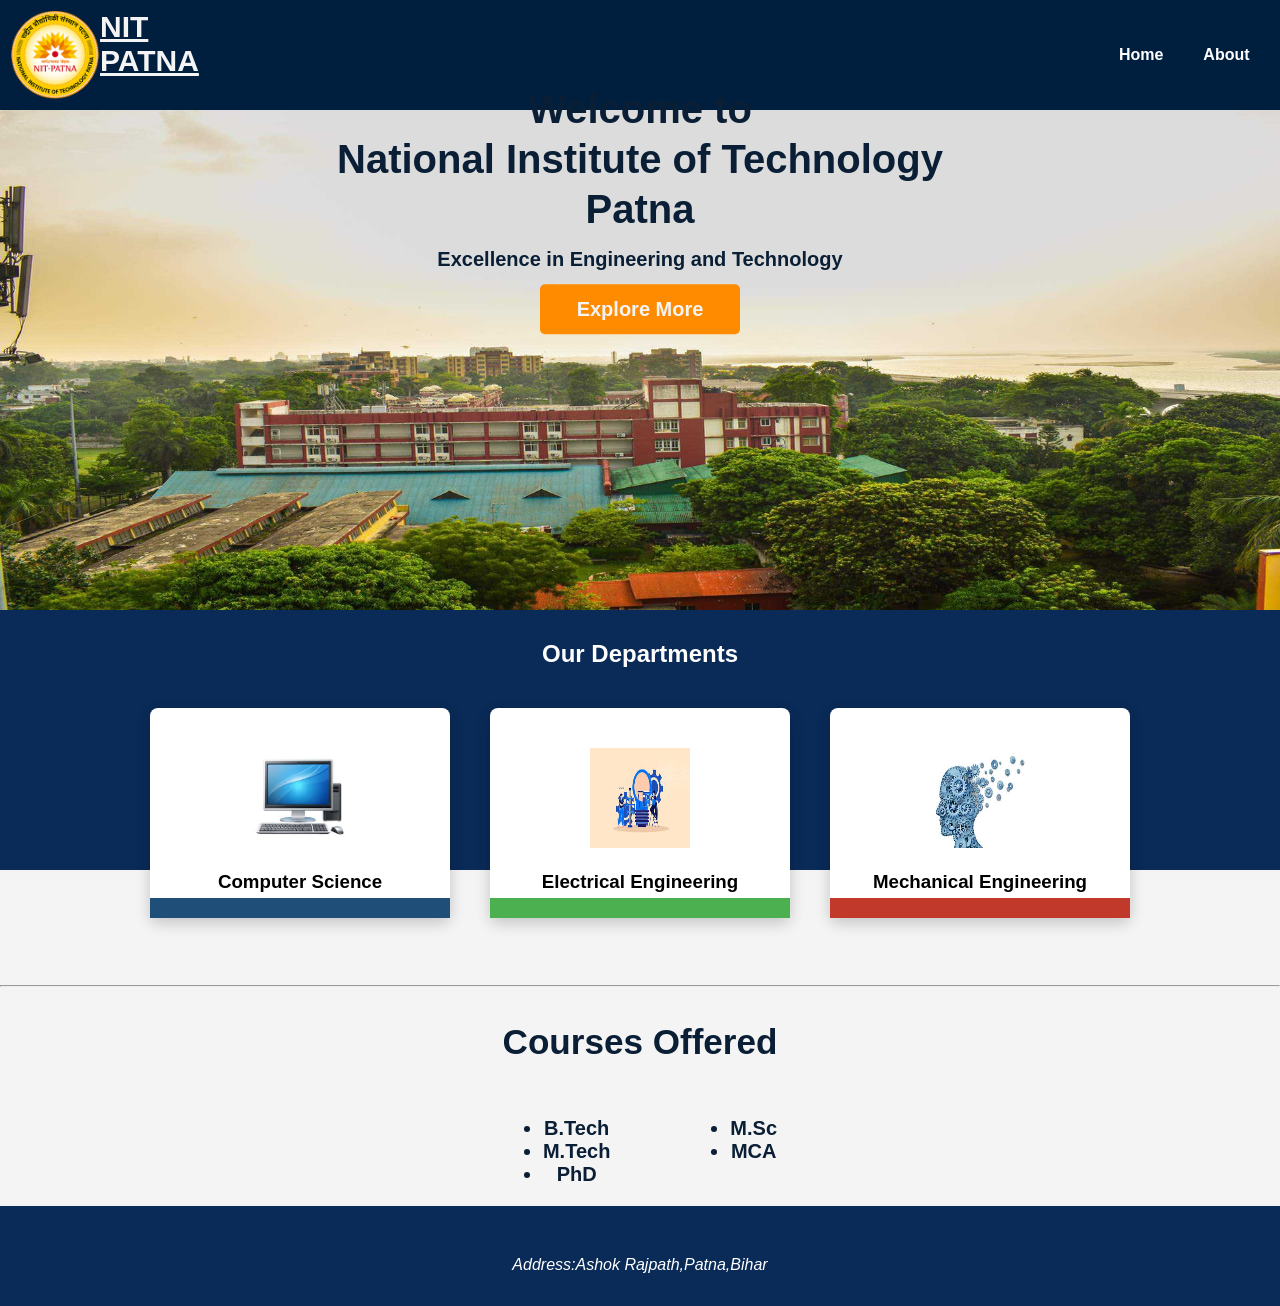
<file: index.html>
<!DOCTYPE html>
<html lang="en">
<head>
    <meta charset="UTF-8">
    <meta name="viewport" content="width=device-width, initial-scale=1.0">
    <title>NIT Patna</title>
    <link rel="stylesheet" href="style.css">
</head>
<body>
    <header>
         <nav>
            <img src="images/NIT Patna_iduMGXKjW3_1.png">
            <p class="name">NIT PATNA</p>
            <div class="nav">
            <a href="index.html">Home</a>
            <a href="about.html">About</a>
            <a href="contact.html">Contact</a>
            </div>
        </nav>
        </header> 
            <div class="img">
            <img src="images/nit-patna-002.jpg"> 
            <div class="txt">
                <p class="head">Welcome to</p>
                <p class="head">National Institute of Technology Patna</p>
                <p class="about">Excellence in Engineering and Technology</p>
                <button id="btn">Explore More</button>
            </div>
              </div>
    <div class="dept">
            <h2>Our Departments</h2>
            <div class="box">
            <div class="card comp">
                <img src="images/comp.jpg">
                <h3>Computer Science</h3>

            </div>
            <div class="card elect">
                <img src="images/elcet.jpg">
                <h3> Electrical Engineering</h3>
            </div>
            <div class="card mech">
                <img src="images/mech (1).jpg">
                <h3> Mechanical Engineering</h3>
            </div>
            </div>
          </div>
       <div class="course">
        <hr>
        <h3>Courses Offered</h3>
         <div class="list">
            <ul>
                <li>B.Tech</li>
                <li>M.Tech</li>
                <li>PhD</li>
            </ul>
            <ul>
                <li>M.Sc</li>
                <li>MCA</li>
            </ul>
         </div>
       </div>
   <div class="footer">
      <address>
        Address:Ashok Rajpath,Patna,Bihar
      </address>

   </div>
    
</body>
</html>
</file>
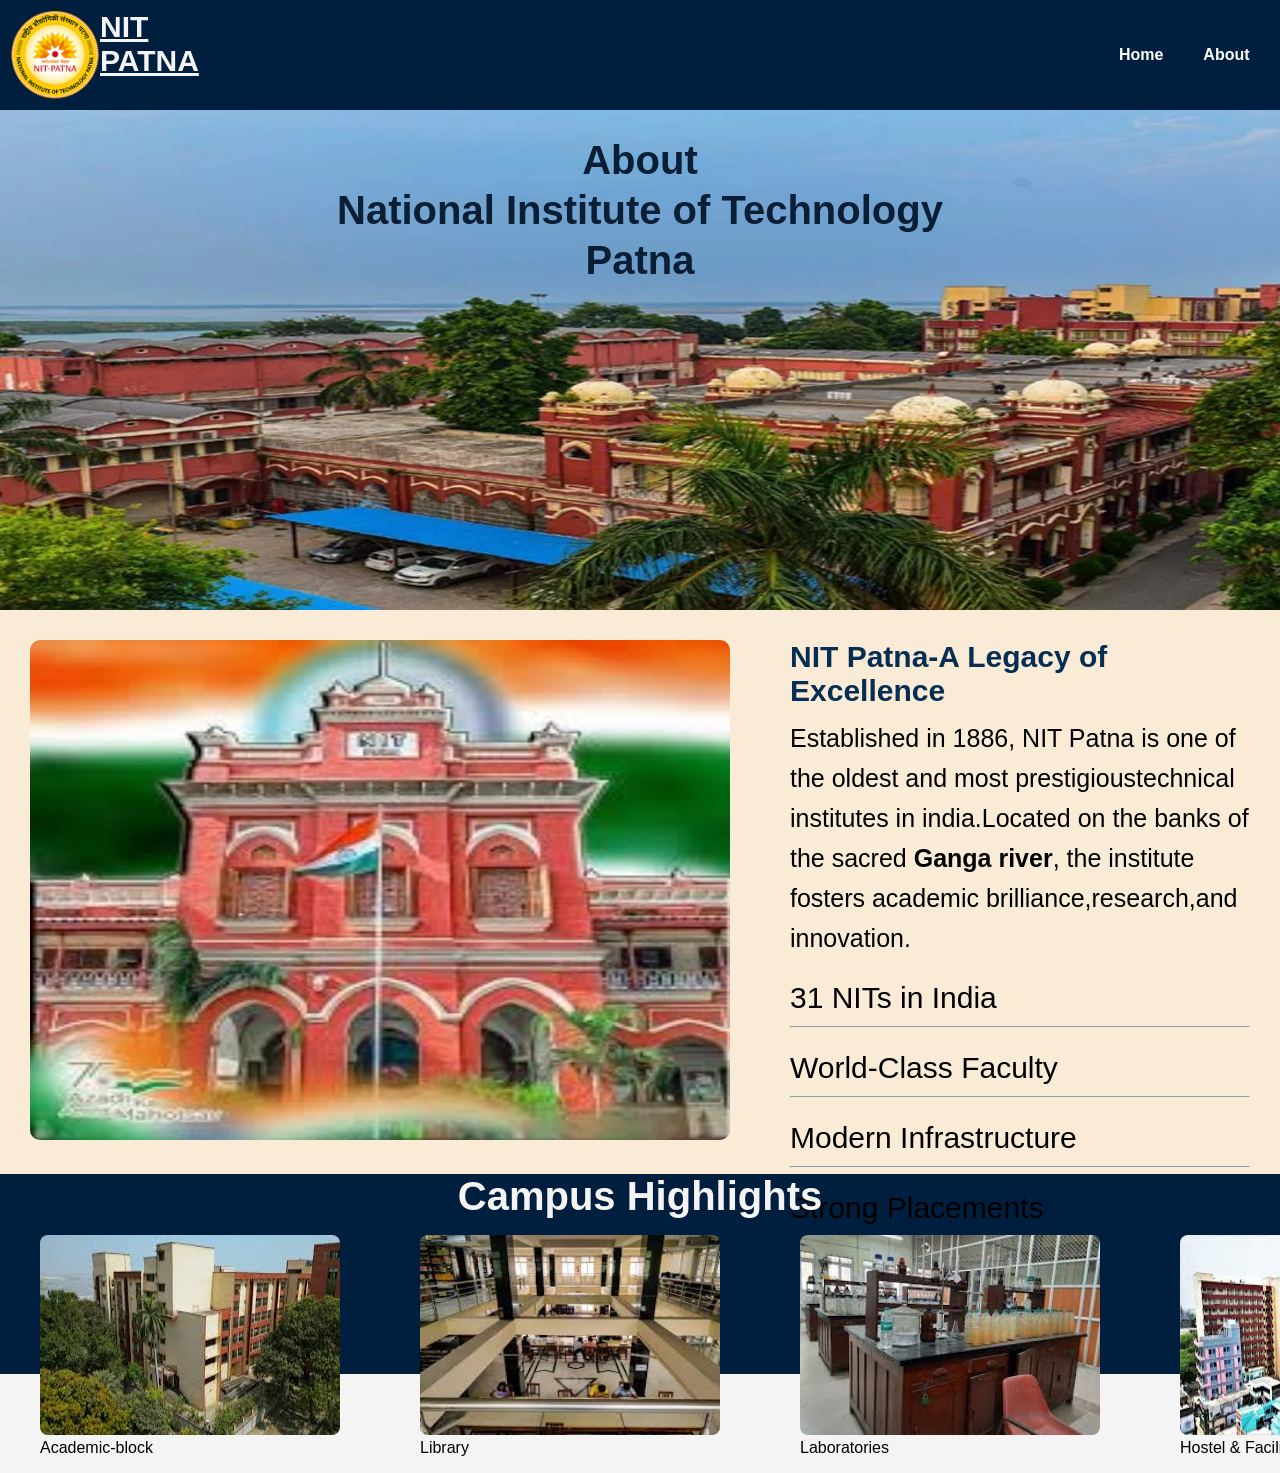
<file: about.html>
<!DOCTYPE html>
<html lang="en">
<head>
    <meta charset="UTF-8">
    <meta name="viewport" content="width=device-width, initial-scale=1.0">
    <title>About NIT Patna</title>
    <link rel="stylesheet" href="style.css">
</head>
<body>
    <header>
         <nav>
            <img src="images/NIT Patna_iduMGXKjW3_1.png">
            <p class="name">NIT PATNA</p>
            <div class="nav">
            <a href="index.html">Home</a>
            <a href="about.html">About</a>
            <a href="contact.html">Contact</a>
            </div>
        </nav>
        </header> 
       <div class="img">
         <img src="images/nit-patna-001.jpg" width="100%" height="500">
         <div class="txt">
          <p class="head">About</p>
         <p class="head">National Institute of Technology Patna</p>
         </div>
        </div>
        <div class="mid">
        <div class="img2">
            <img src="images/nit-patna-004.jpg">
        </div>
        <div class="Atxt">
            <p class="Ahead">NIT Patna-A Legacy of Excellence</p>
            <p class="para2">Established in 1886, NIT Patna is one of the oldest and most prestigioustechnical institutes in india.Located on the banks of the sacred <b>Ganga river</b>, the institute fosters academic brilliance,research,and innovation.</p>
            <p class="para3">31 NITs in India</p>
            <hr>
            <p class="para3">World-Class Faculty</p>
            <hr>
            <p class="para3">Modern Infrastructure</p>
            <hr>
            <p class="para3">Strong Placements</p>
             </div>
            </div>
            <div class="highlight">
                <p class="highl">Campus Highlights</p>
                <div class="block">
                    <div>
                      <figure>
                        <img src="images/Academic-block.jpg">
                        <figcaption>Academic-block</figcaption>
                      </figure>
                    </div>
                    <div>
                      <figure>
                        <img src="images/library.jpg">
                        <figcaption>Library</figcaption>
                      </figure>
                    </div>
                    <div>
                      <figure>
                        <img src="images/laboratories.jpg">
                        <figcaption>Laboratories</figcaption>
                      </figure>
                    </div>
                    <div>
                      <figure>
                        <img src="images/hostel.jpg">
                        <figcaption>Hostel & Facilities</figcaption>
                      </figure>
                    </div>
                
                </div>
                </div>
</body>
</html>
</file>
<file: style.css>
body{
    margin: 0;
    padding: 0;
    font-family: Arial;
    background-color: #f4f4f4;
}
p{
    margin: 0;
}
nav{
    height: 90px;
    background-color: #001f3f;
    padding: 10px;
    display: flex;
}
.name{
     color: #f4f4f4;
     font-size: 30px;
     font-weight: 900;
     text-decoration: underline;
}
.nav{
    display: flex;
    align-items: center;
    margin-left: 900px;
}
nav a{
    color: white;
    margin:20px;
    text-decoration: none;
    font-weight: 700;
}
nav a:hover{
    color: yellow;
}
h1{
    color: #00080e;
}
.img{
    position: relative;
    text-align: center;
    color: #f4f4f4;
}
.img img{
    display: block;
    width: 100%;
    height: 500px;
}

.txt{
    position: absolute;
    top: 20%;
    left: 50%;
    transform: translate(-50%,-50%);
    text-align: center;
    color: #0a1f35;
    line-height: 50px;
}
.head{
    font-size: 40px;
    font-weight: bold;
    text-align: center;
}
.about{
   text-align: center;
   font-size: 20px;
   font-weight: bold;
}
#btn{
    height: 50px;
    width: 200px;
    border-radius: 5px;
    background-color: #ff8c00;
    font-size: 20px;
    color: #f4f4f4;
    font-weight: 700;
    border: none;
}
.dept{
    height: 240px;
    background-color: #0a2a57;
    color: white;
    text-align: center;
    padding: 10px;
}

.box{
    display: flex;
    justify-content: center;
    gap: 40px;
    margin-top: 40px;
}
.card{
    color:black;
    background-color: white;
    padding: 40px;
    height: 130px;
    width: 220px;
    border-radius: 8px;
    position: relative;
   box-shadow: 0 5px 15px rgba(0,0,0,0.2);
}
.card img{
    height: 100px;
    width: 100px;
}
.comp::after{
   content: "";
   position: absolute;
   bottom: 0;
   left: 0;
   width: 100%;
   height:20px;
   background-color: #1f4e79;
}
.elect::after{
   content: "";
   position: absolute;
   bottom: 0;
   left: 0;
   width: 100%;
   height:20px;
   background-color: #4caf50;
}
.mech::after{
   content: "";
   position: absolute;
   bottom: 0;
   left: 0;
   width: 100%;
   height:20px;
   background-color: #c0392b;
}
.course{
    padding-top: 100px;
    text-align: center;
    font-size: 30px;
    font-weight: bold;
    color: #0a1f35;
}
.list{
    display: flex;
    justify-content: center;
    gap: 80px;
    font-size: 20px;
}
.footer{
    height: 50px;
    width: 100%;
    background-color: #0a2a57;
    color: white;
    text-align: center;
    padding-top: 50px;
}
.img2 img{
    width: 700px;
    height: 500px;
    border-radius: 10px;
    margin: 30px;
}
.Atxt{
    width: 700px;
    height: 500px;
    margin: 30px;
}
.mid{
    display: flex;
    background-color: antiquewhite;
}
.Ahead{
    font-size: 30px;
    font-weight: bold;
    color: #062e53;
}
.para2{
    margin-top: 10px;
    font-size: 25px;
    line-height: 40px;
}
.para3{
    margin-top: 20px;
    font-size: 30px;
    line-height: 40px;
}
.highl{
    font-size: 40px;
    font-weight: bolder;
    color: #f4f4f4;
    text-align: center;
}
.highlight{
    width: 100%;
    height: 200px;
    background-color: #001f3f;
}
.block{
    display: flex;
    justify-content: space-evenly;
}
.block img{
    height: 200px;
    width: 300px;
    border-radius: 8px;
}
.touch,.msg{
    height: 400px;
    width: 50%;
    margin-left: 70px;
}
.same{
    font-size: 20px;
    font-weight: bold;
    color: #0a2a57;
}
.address,.phone,.email{
    height: 100px;
    background-color: #fff;
    margin-top: 10px;
}
.address p, .phone p, .email p{
    line-height: 30px;
    margin-left: 5px;
    font-size: 20px;
}
input{
    width: 600px;
    height: 40px;
    margin: 5px;
    border: none;
    border-radius: 5px;
}
textarea{
    width: 600px;
    height: 80px;
    border: none;
    margin: 5px;
}
#btn2{
    width: 600px;
    height: 50px;
    margin: 5px;
    background-color: #ff8c00;
    color: #fff;
    text-align: center;
    font-size: 30px;
    border: none;
    border-radius: 5px;
}
</file>
